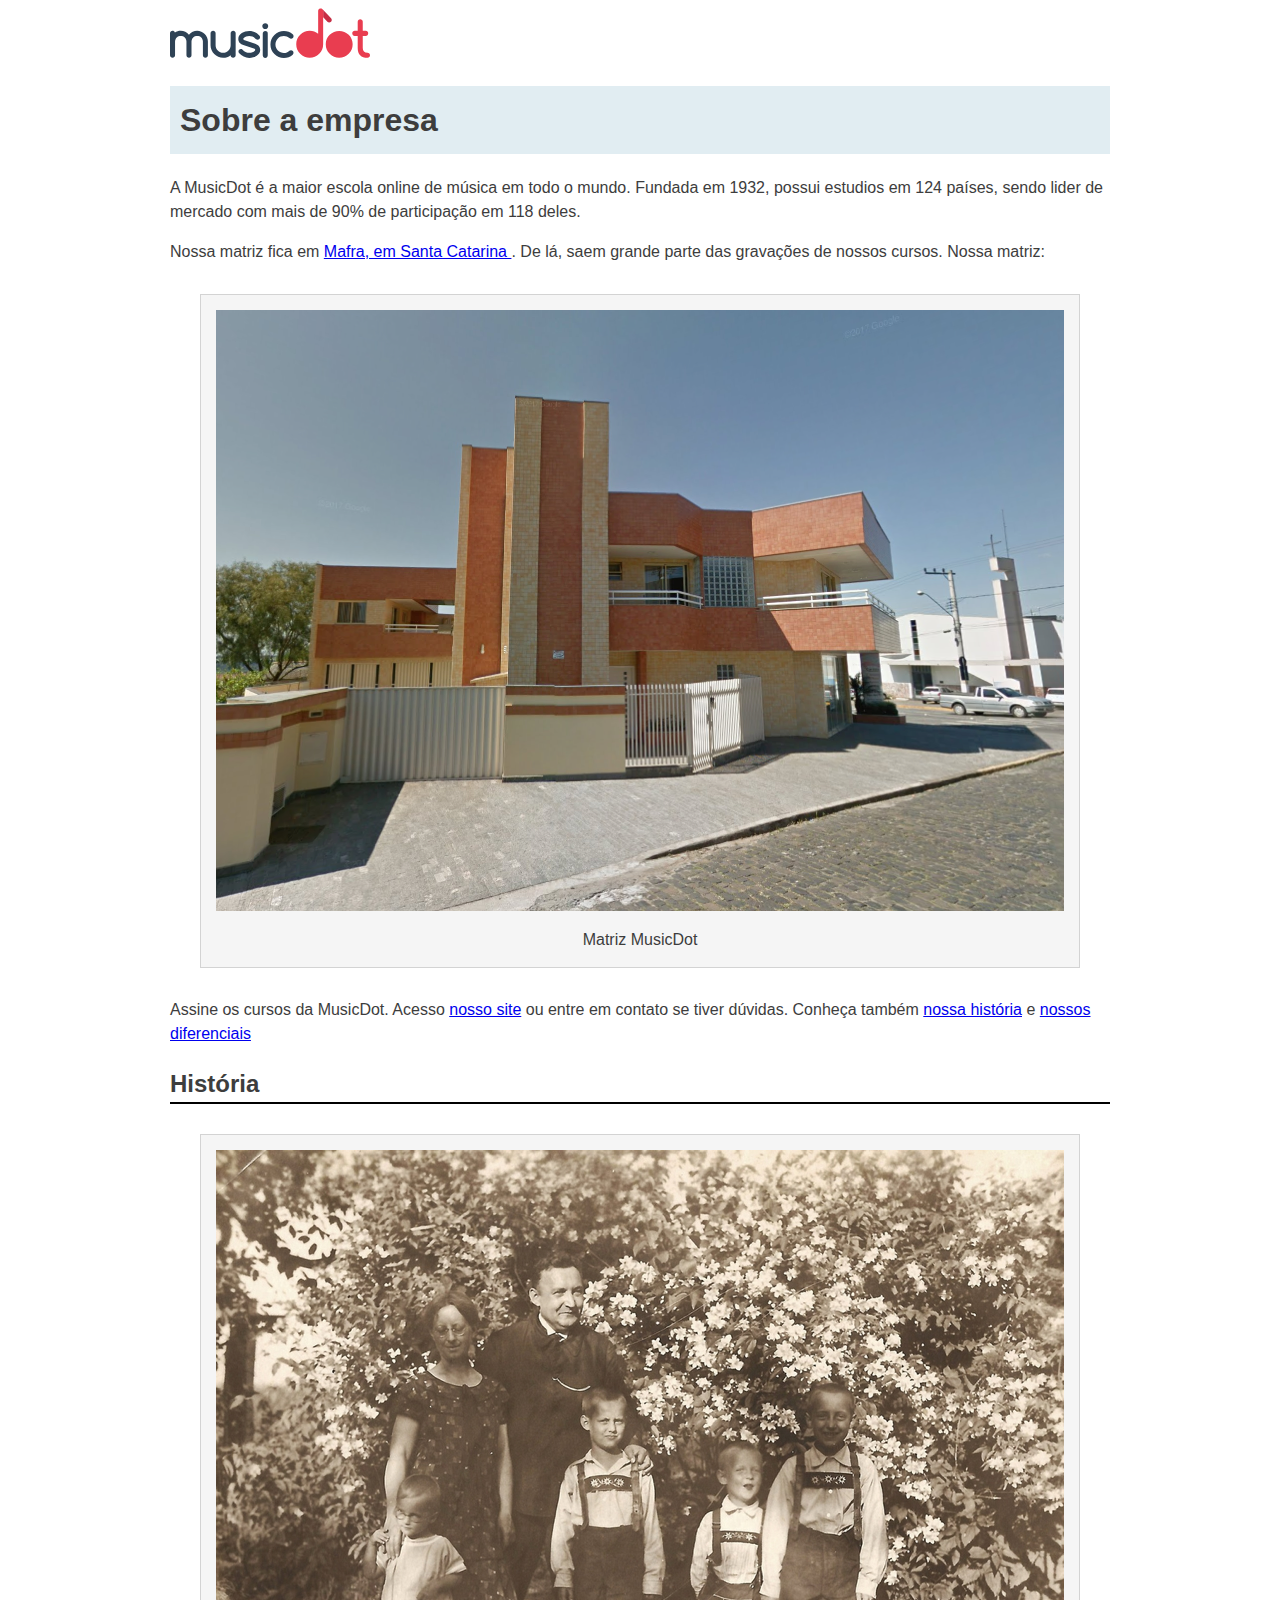
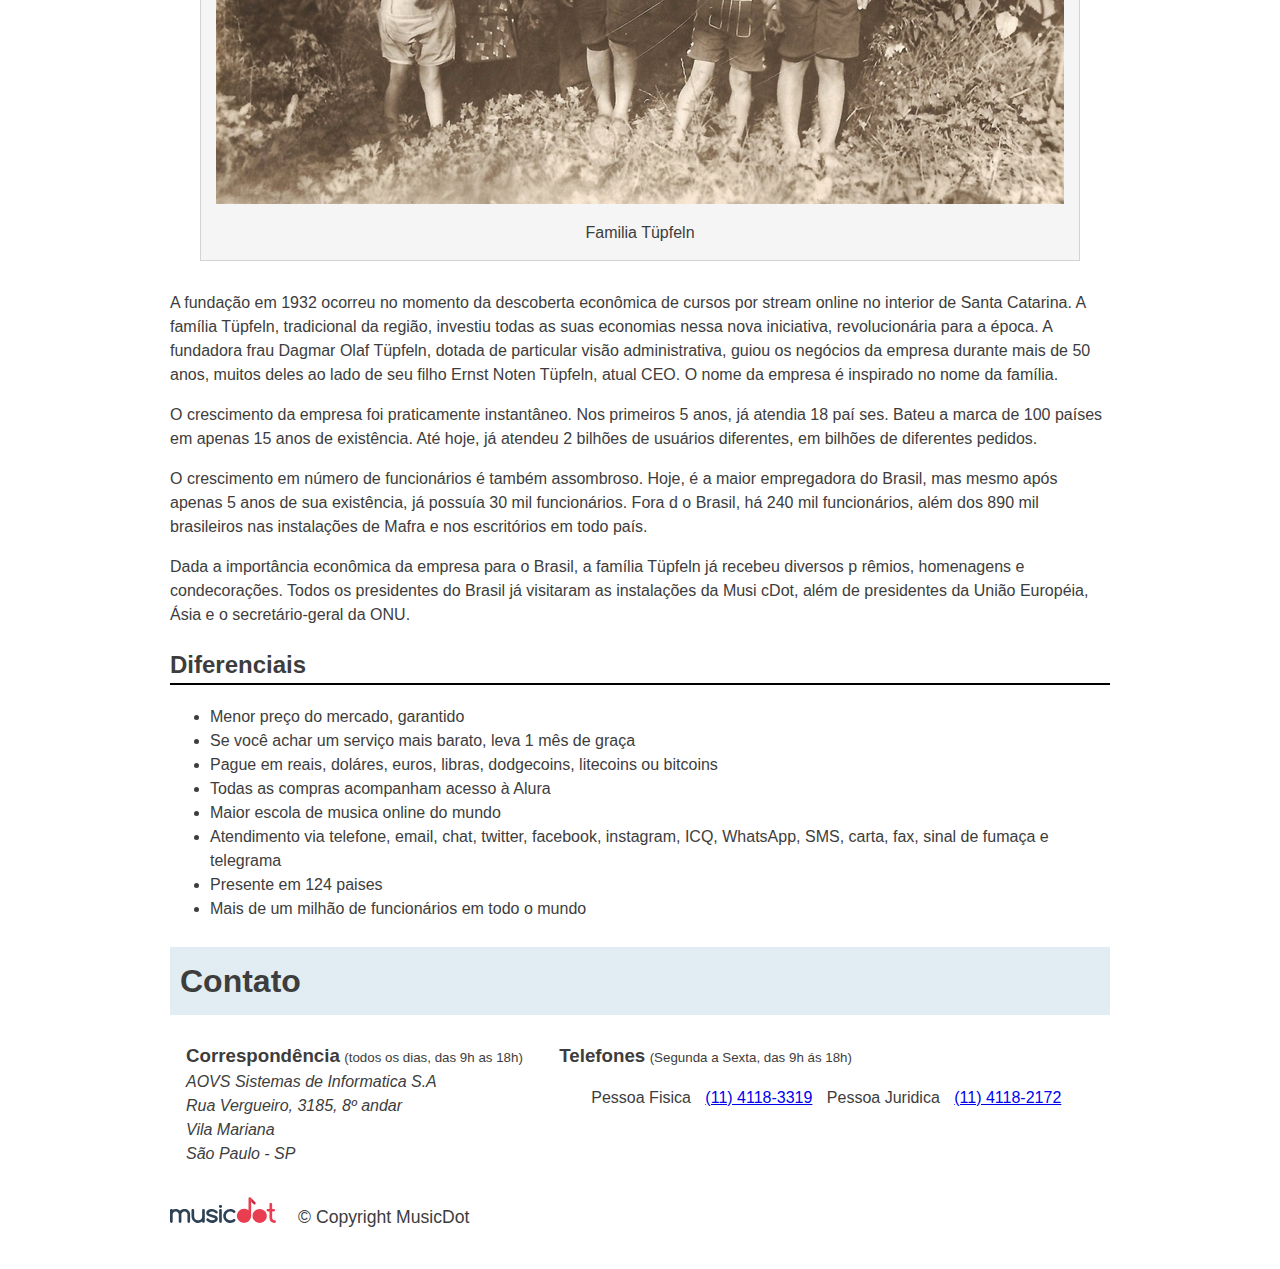
<file: sobre.html>
<!DOCTYPE html>
<html lang="pt-BR">

<head>
    <meta charset="UTF-8">
    <meta http-equiv="X-UA-Compatible" content="IE=edge">
    <meta name="viewport" content="width=device-width">
    <meta name="viewport" content="width=device-width, initial-scale=1.0">
    <link rel="stylesheet" href="css/sobre.css">
    <link rel="shortcut icon" href="img/favicon.ico" type="image/x-icon">
    <title>MusicDot | Sobre a empresa</title>
</head>

<body>
    <img src="img/logo.svg" alt="MusicDot">
    <h1 class="titulo">Sobre a empresa</h1>
    <p>
        A MusicDot é a maior escola online de música em todo o mundo.
        Fundada em 1932, possui estudios em 124 países, sendo lider de mercado com mais de 90% de
        participação em 118 deles.
    </p>
    <p>
        Nossa matriz fica em <a href="https://maps.google.com.br/?q=190, GabrielDequech, Mafra, SC"
            target="_blank">Mafra, em Santa Catarina </a>. De lá, saem grande parte das gravações de nossos
        cursos. Nossa matriz:
    </p>
    <figure>
        <img src="img/matriz-musicdot.png" alt="Matriz da MusicDot">
        <figcaption> Matriz MusicDot</figcaption>
    </figure>
    <p>Assine os cursos da MusicDot. Acesso <a href="#NossoSite">nosso site</a> ou entre em contato se tiver dúvidas.
        Conheça também <a href="#historia">nossa história</a> e <a href="#diferenciais">nossos diferenciais</a></p>
    <h2 id="historia" class="subtitulo">História</h2>
    <figure>
        <img src="img/familia-tupfeln.jpg" alt="Foto da Familia Tüpfeln ">
        <figcaption>Familia Tüpfeln</figcaption>
    </figure>
    <p>
        A fundação em 1932 ocorreu no momento da descoberta econômica de cursos por stream online no
        interior de Santa Catarina. A família Tüpfeln, tradicional da região, investiu todas as suas
        economias nessa nova iniciativa, revolucionária para a época. A fundadora frau Dagmar Olaf Tüpfeln, dotada de
        particular visão
        administrativa, guiou os negócios da empresa durante mais de 50 anos, muitos deles ao lado
        de seu filho Ernst Noten Tüpfeln, atual CEO. O nome da empresa é inspirado no nome da família.
    </p>
    <p>
        O crescimento da empresa foi praticamente instantâneo. Nos primeiros 5 anos, já atendia 18 paí
        ses.
        Bateu a marca de 100 países em apenas 15 anos de existência. Até hoje, já atendeu 2 bilhões
        de usuários diferentes, em bilhões de diferentes pedidos.
    </p>
    <p>
        O crescimento em número de funcionários é também assombroso. Hoje, é a maior empregadora do
        Brasil, mas mesmo após apenas 5 anos de sua existência, já possuía 30 mil funcionários. Fora d
        o
        Brasil, há 240 mil funcionários, além dos 890 mil brasileiros nas instalações de Mafra e
        nos escritórios em todo país.
    </p>
    <p>
        Dada a importância econômica da empresa para o Brasil, a família Tüpfeln já recebeu diversos p
        rêmios,
        homenagens e condecorações. Todos os presidentes do Brasil já visitaram as instalações da Musi
        cDot, além de presidentes da União Européia, Ásia e o secretário-geral da ONU.
    </p>
    <h2 id="diferenciais" class="subtitulo">Diferenciais</h2>
    <ul>
        <li>Menor preço do mercado, garantido</li>
        <li>Se você achar um serviço mais barato, leva 1 mês de graça</li>
        <li>Pague em reais, doláres, euros, libras, dodgecoins, litecoins ou bitcoins</li>
        <li>Todas as compras acompanham acesso à Alura</li>
        <li>Maior escola de musica online do mundo</li>
        <li>Atendimento via telefone, email, chat, twitter, facebook, instagram, ICQ, WhatsApp, SMS, carta, fax, sinal
            de fumaça e telegrama</li>
        <li>Presente em 124 paises</li>
        <li>Mais de um milhão de funcionários em todo o mundo</li>
    </ul>
    <h2 class="titulo">Contato</h2>
    <div class="contato__secao">
    <h3 class="contato__subtitulo">Correspondência</h3>
    <small>(todos os dias, das 9h as 18h)</small>
    <address>
        AOVS Sistemas de Informatica S.A
        <br>
        Rua Vergueiro, 3185, 8º	andar
        <br>
        Vila Mariana
        <br>
        São Paulo - SP
    </address>
    </div>
    <div id="contato" class="contato__secao contato__secao--telefone">
    <h3  class="contato__subtitulo">Telefones</h3>
    <small>(Segunda a Sexta, das 9h ás 18h)</small>
    <dl class="contato__info">
        <dt class="contato__info-titulo">Pessoa Fisica</dt>
        <dd class="contato__info-descricao"><a href="tel://114118-3319">(11) 4118-3319</a></dd>
        <dt class="contato__info-titulo">Pessoa Juridica</dt>
        <dd class="contato__info-descricao"><a href="tel://114118-2172">(11) 4118-2172</a></dd>
    </dl>
    </div>
    <footer class="rodape">
        <img src="img/logo.svg" alt="Logo da musicdot" class="rodape__logo">
        <p class="rodape__copyright">&copy;	Copyright	MusicDot</p>
    </footer>
</body>

</html>
</file>
<file: css/sobre.css>
@charset "UTF-8";

body{
    width: 80%;
    max-width: 940px;
    margin-left: auto;
    margin-right: auto;
    line-height: 1.5;
    font-family: "Helvetica",	"Lucida	Grande",	sans-serif;
    color: #3D3D3D;
}

.titulo{
    padding: 10px;
    font-size: 32px;
    background-color: #E1EDF2;
}

.subtitulo{
    border-bottom: 2px solid black;
}

figure{
    max-width: 100%;
    box-sizing: border-box;
    margin: 30px;
    padding: 15px;
    text-align: center;
    background-color: whitesmoke;
    border: 1px solid lightgrey;
}

figcaption{
    margin-top: 10px;
}

.matriz-musicdot{
    width: 550px;
    margin-left: auto;
    margin-right: auto;
}

.familia-tupfeln{
    width: 275px;
    float: right;
}

figure img{
    width: 100%;
}

.contato__subtitulo{
    display: inline;
}

.contato__secao{
    display: inline-block;
    vertical-align: top;
    margin-left: 16px;
}

.contato__secao--telefone{
    margin-left: 32px;
}

.contato__info{
    margin: 16px 0 24px;
    padding-left: 32px;
}

.contato__info-titulo, .contato__info-descricao{
    display: inline;
}

.contato__info-descricao{
    margin: 10px;
}

.rodape{
    padding: 1.75em 0;
    font-size: 1.1rem;
}

.rodape__logo{
    width: 6em;
}

.rodape__copyright{
    display: inline;
    margin-left: 1em;   
}

@media (max-width: 850px){
    .contato__secao{
        display: block;
        margin-left: 1em;
    }
}

@media (max-width: 622px){
    .familia-tupfeln{
        float: none;
        margin: 0 auto; 
    }
}

@media (max-width: 446px){
    .contato__subtitulo{
        display: block;
        margin-bottom: 0;
    }

    .contato__info{
        padding-left:5px;
        font-size: .92em;
        border-left: 2px solid lightgrey;
    }

    .rodape{
        font-size: .92em;
    }
}

@media (max-width: 342px){
    .contato__info-descricao{
        display: block;
        margin-left: 1em;
    }
}
</file>
